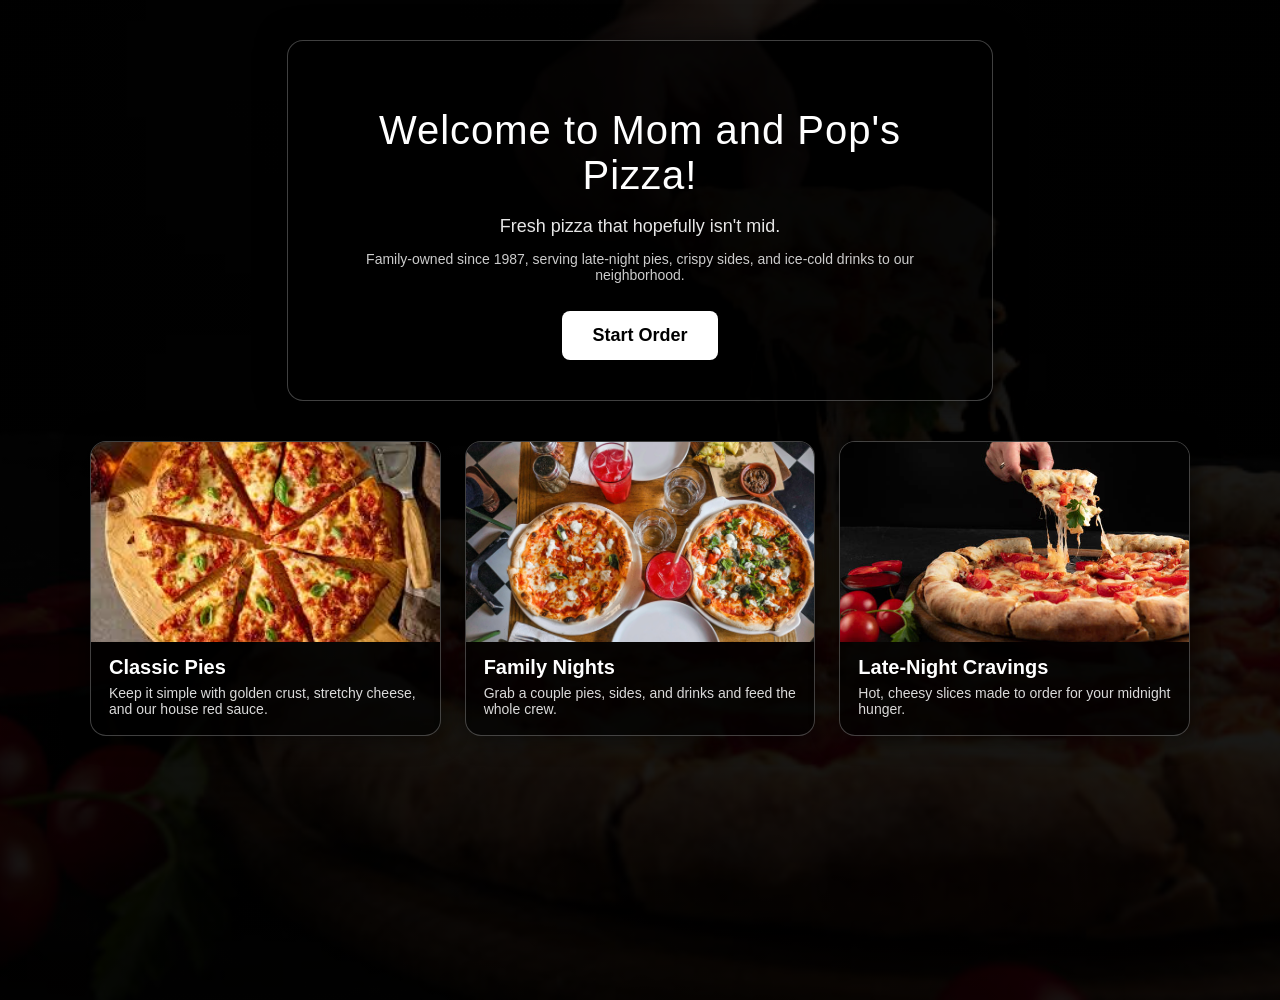
<file: school/index.html>
<!DOCTYPE html>
<html lang="en">
<head>
  <title>Mom and Pop's Pizza - Home</title>
  <link rel="stylesheet" href="style.css">
</head>

<body class="home-page">

  <div class="home-hero">
    <h1>Welcome to Mom and Pop's Pizza!</h1>

    <p class="home-tagline">
      Fresh pizza that hopefully isn't mid.
    </p>

    <p class="home-subtext">
      Family-owned since 1987, serving late-night pies, crispy sides, and ice-cold drinks to our neighborhood.
    </p>

    <!-- Goes to login, then menu -->
    <button onclick="location.href='login.html'">Start Order</button>
  </div>

  <section class="home-gallery">

    <article class="home-card">
      <img src="images/for home/download.jpg" alt="Whole cheese pizza on a board">
      <h2>Classic Pies</h2>
      <p>Keep it simple with golden crust, stretchy cheese, and our house red sauce.</p>
    </article>

    <article class="home-card">
      <img src="images/for home/ontable.jpg" alt="Pizzas on a table with sides">
      <h2>Family Nights</h2>
      <p>Grab a couple pies, sides, and drinks and feed the whole crew.</p>
    </article>

    <article class="home-card">
      <img src="images/for home/pizza.jpg" alt="Pizza slice with cheese pull">
      <h2>Late-Night Cravings</h2>
      <p>Hot, cheesy slices made to order for your midnight hunger.</p>
    </article>

  </section>

</body>
</html>
</file>
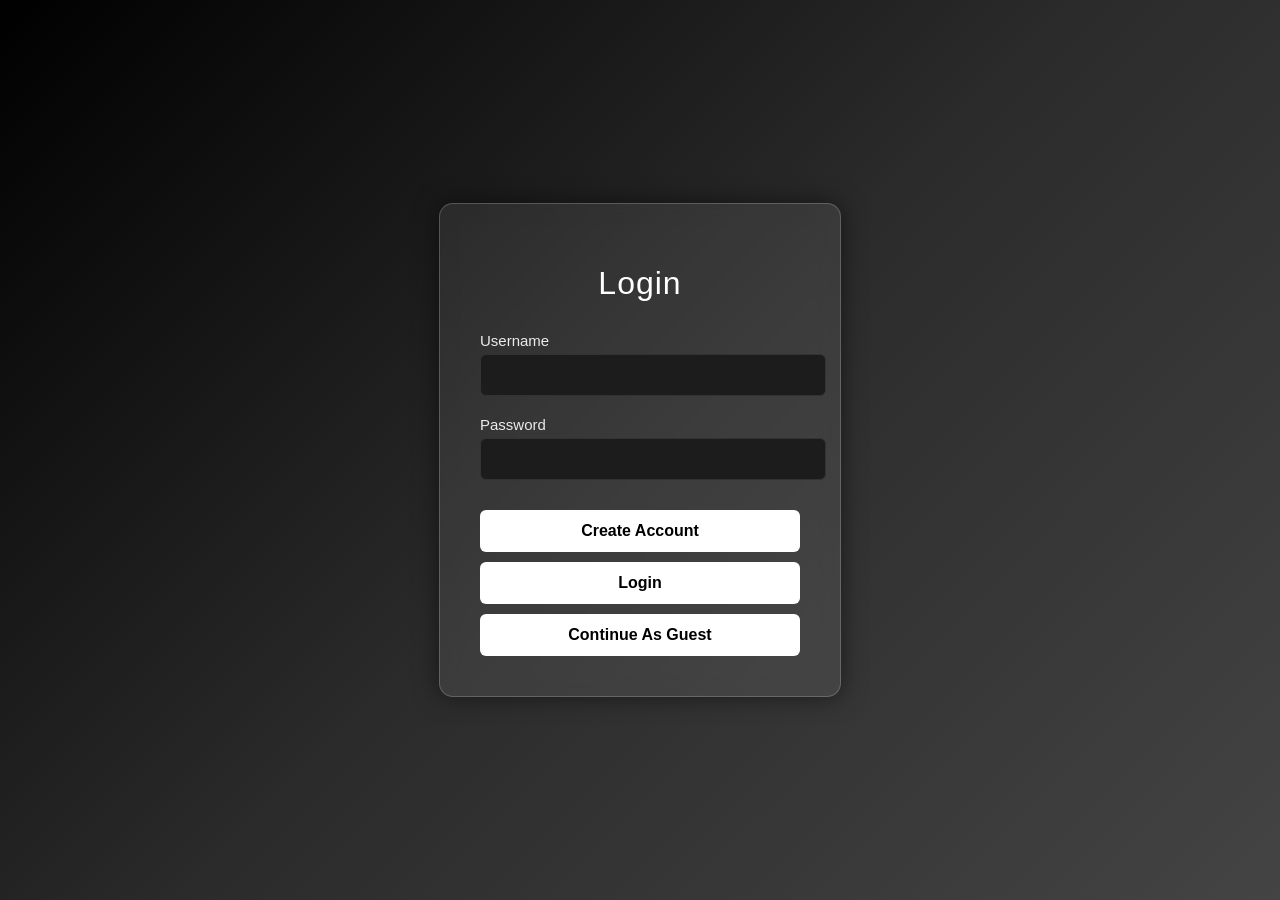
<file: school/login.html>
<!DOCTYPE html>
<html lang="en">
<head>
  <title>Mom and Pop's Pizza - Login</title>
  <link rel="stylesheet" href="style.css">
</head>

<body class="login-page">
  <div class="login-container">
    <h1>Login</h1>

    <!-- Username field -->
    <label for="username">Username</label>
    <input type="text" id="username">

    <!-- Password field -->
    <label for="password">Password</label>
    <input type="password" id="password">

    <!-- Buttons -->
    <button onclick="createAccount()">Create Account</button>
    <button onclick="login()">Login</button>
    <button onclick="guest()">Continue As Guest</button>

    <!-- Message area -->
    <div id="message"></div>
  </div>

  <script>
    // Save account in localStorage
// Save account in localStorage with password requirements
function createAccount() {
  const user = document.getElementById('username').value.trim();
  const pass = document.getElementById('password').value.trim();

  // Password rules
  const minLength = /.{8,}/;               // at least 8 characters
  const hasNumber = /[0-9]/;               // at least one number
  const hasSpecial = /[!@#$%^&*(),.?":{}|<>]/; // at least one special character

  if (user === "" || pass === "") {
    showMessage("Username and password cannot be empty!", "red");
    return;
  }

  if (!minLength.test(pass)) {
    showMessage("Password must be at least 8 characters long!", "red");
    return;
  }

  if (!hasNumber.test(pass)) {
    showMessage("Password must contain at least one number!", "red");
    return;
  }

  if (!hasSpecial.test(pass)) {
    showMessage("Password must contain at least one special character!", "red");
    return;
  }

  // If all rules passed — success
  localStorage.setItem("savedUsername", user);
  localStorage.setItem("savedPassword", pass);
  showMessage("Account created successfully!", "green");
}


    // Validate login
    function login() {
      const user = document.getElementById('username').value.trim();
      const pass = document.getElementById('password').value.trim();

      const savedUser = localStorage.getItem("savedUsername");
      const savedPass = localStorage.getItem("savedPassword");

      if (!savedUser || !savedPass) {
        showMessage("No account exists. Please create one first!", "red");
      } else if (user !== savedUser) {
        showMessage("Wrong username!", "red");
      } else if (pass !== savedPass) {
        showMessage("Wrong password!", "red");
      } else {
        showMessage("Login successful! Welcome " + savedUser, "green");
        window.location.href = "menu.html";
      }
    }

    // Guest login
    function guest() {
      showMessage("Continuing as Guest...", "blue");
      window.location.href = "menu.html";
    }

    // Show messages nice
    function showMessage(msg, color) {
      const messageDiv = document.getElementById('message');
      messageDiv.textContent = msg;
      messageDiv.style.color = color;
      messageDiv.style.marginTop = "10px";
      messageDiv.style.fontWeight = "bold";
      messageDiv.style.textAlign = "center";
    }
  </script>
</body>
</html>
</file>
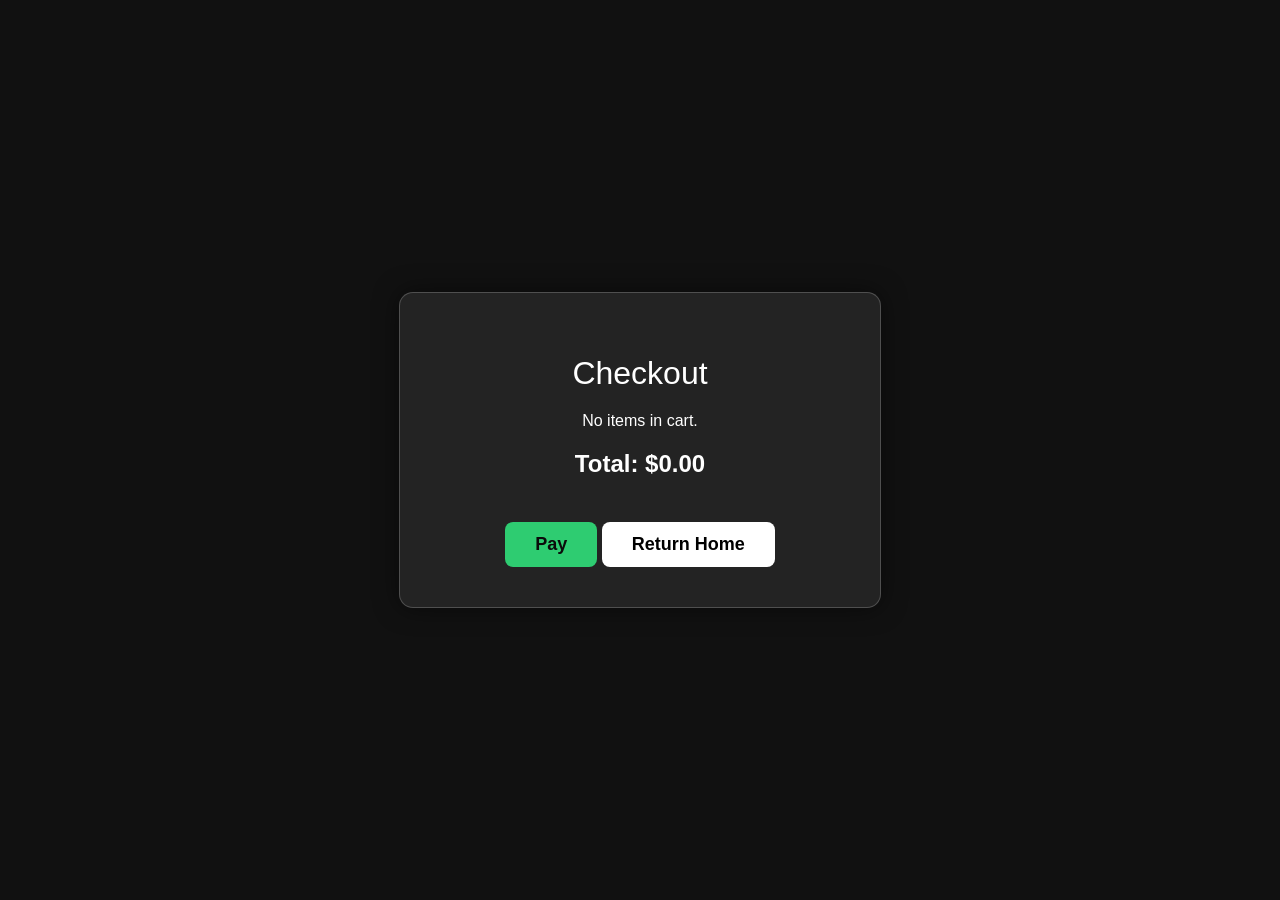
<file: school/receipt.html>
<!DOCTYPE html>
<html lang="en">
<head>
  <title>Mom and Pop's Pizza - Receipt</title>
  <link rel="stylesheet" href="style.css">
</head>

<body class="receipt-page">

  <div class="receipt-container">

    <!-- CHECKOUT SCREEN (shown first) -->
    <div id="checkout-screen">
      <h1>Checkout</h1>

      <!-- This will be filled from the cart in localStorage -->
      <div id="checkout-items">
        <!-- JS will inject:
             <div class="receipt-line">
               <span>Item xQty</span>
               <span>$Price</span>
             </div>
        -->
      </div>

      <!-- JS will update this with the real total -->
      <h2 id="checkout-total">Total: $0.00</h2>

      <!-- Pay button: reveals the card input area -->
      <button id="pay-button" onclick="showPaymentSection()">Pay</button>

      <!-- Hidden until user clicks Pay -->
      <div id="payment-section" style="display:none; margin-top:24px; text-align:left;">

        <h3>Payment Details</h3>

        <div id="payment-errors" style="color:red; margin-bottom:10px;"></div>

        <label for="card-name">Name on Card</label>
        <input type="text" id="card-name">

        <label for="card-number">Card Number</label>
        <input type="text" id="card-number" maxlength="19">

        <div style="display:flex; gap:10px;">
          <div style="flex:1;">
            <label for="card-exp">Expiry (MM/YY)</label>
            <input type="text" id="card-exp" placeholder="MM/YY">
          </div>
          <div style="flex:1;">
            <label for="card-cvv">CVV</label>
            <input type="password" id="card-cvv" maxlength="4">
          </div>
        </div>

        <button id="confirm-payment"
                style="margin-top:18px; width:100%;"
                onclick="validatePayment(event)">
          Confirm Payment
        </button>
      </div>

      <button onclick="location.href='index.html'" style="margin-top:24px;">
        Return Home
      </button>
    </div>

    <!-- FINAL RECEIPT (shown after successful payment) -->
    <div id="final-receipt" style="display:none; text-align:left;">
      <h2 style="text-align:center; margin-bottom:8px;">Mom and Pop's Pizzeria</h2>

      <p style="text-align:center; margin:0;">
        680 Arnston Rd ste. 2031, Marietta, GA 30060<br>
        (770) 555-1212<br>
        <span id="final-date-time"></span>
      </p>

      <hr style="margin:12px 0;">

      <p><strong>Items:</strong></p>

      <!-- JS will inject the final item list here -->
      <div id="final-items"></div>

      <br>

      <div class="receipt-line">
        <span>Tax (7%):</span>
        <span id="final-tax">$0.00</span>
      </div>

      <div class="receipt-line">
        <span>Delivery:</span>
        <span id="final-delivery">$0.00 (FREE)</span>
      </div>

      <hr style="margin:12px 0;">

      <div class="receipt-line" style="font-weight:bold;">
        <span>TOTAL</span>
        <span id="final-total">$0.00</span>
      </div>

      <br>

      <p>
        Payment: Visa •••• <span id="final-card-last4">0000</span><br>
        Customer: <span id="final-customer">Customer Name</span><br><br>
        Signature: __________________________
      </p>

      <button onclick="location.href='index.html'" style="margin-top:16px; width:100%;">
        Return Home
      </button>
    </div>

  </div>

  <!-- This JS reads localStorage, fills checkout + final receipt, and validates payment -->
  <script src="updatedreceipt.js"></script>

</body>
</html>
</file>
<file: school/style.css>
body {
  margin: 0;
  font-family: "Segoe UI", Arial, sans-serif;
}

/* LOGIN PAGE -------------------------------------- */

.login-page {
  background: linear-gradient(135deg, #000000, #2b2b2b, #444444);
  min-height: 100vh;
  display: flex;
  justify-content: center;
  align-items: center;
  color: white;
}

.login-container {
  background: rgba(255, 255, 255, 0.08);
  backdrop-filter: blur(10px);
  padding: 40px;
  width: 320px;
  border-radius: 14px;
  box-shadow: 0 0 25px rgba(0, 0, 0, 0.5);
  text-align: center;
  border: 1px solid rgba(255, 255, 255, 0.2);
}

.login-container h1 {
  margin-bottom: 30px;
  font-weight: 300;
  font-size: 32px;
  letter-spacing: 1px;
}

.login-container label {
  font-size: 15px;
  display: block;
  text-align: left;
  margin-bottom: 5px;
  opacity: 0.9;
}

.login-container input {
  width: 100%;
  padding: 12px;
  border-radius: 6px;
  border: none;
  margin-bottom: 20px;
  background: #1c1c1c;
  color: white;
  font-size: 14px;
  outline: none;
  border: 1px solid #333;
}

.login-container input:focus {
  border: 1px solid #888;
}

.login-container button {
  width: 100%;
  padding: 12px;
  border-radius: 6px;
  border: none;
  margin-top: 10px;
  font-size: 16px;
  cursor: pointer;
  background: #ffffff;
  color: #000;
  transition: 0.3s;
  font-weight: bold;
}

.login-container button:hover {
  background: #cfcfcf;
}

/* HOME PAGE -------------------------------------- */

.home-page {
  margin: 0;
  min-height: 100vh;
  background:
    linear-gradient(to bottom right, rgba(0, 0, 0, 0.9), rgba(0, 0, 0, 0.9)),
    url("images/for home/pizza.jpg") center/cover no-repeat;
  color: white;
  padding: 40px 16px 60px;
  display: flex;
  flex-direction: column;
  align-items: center;
}

.home-hero {
  max-width: 640px;
  text-align: center;
  background: rgba(0, 0, 0, 0.7);
  padding: 40px 32px;
  border-radius: 16px;
  border: 1px solid rgba(255, 255, 255, 0.25);
  box-shadow: 0 0 30px rgba(0, 0, 0, 0.7);
  margin-bottom: 40px;
}

.home-hero h1 {
  font-size: 40px;
  font-weight: 300;
  margin-bottom: 16px;
  letter-spacing: 1px;
}

.home-tagline {
  font-size: 18px;
  opacity: 0.9;
  margin-bottom: 10px;
}

.home-subtext {
  font-size: 14px;
  opacity: 0.8;
  margin-bottom: 28px;
}

.home-hero button {
  padding: 14px 30px;
  font-size: 18px;
  border-radius: 8px;
  background-color: white;
  color: black;
  border: none;
  cursor: pointer;
  font-weight: bold;
  transition: 0.3s;
}

.home-hero button:hover {
  background-color: #d3d3d3;
}

.home-gallery {
  max-width: 1100px;
  width: 100%;
  display: grid;
  grid-template-columns: repeat(auto-fit, minmax(260px, 1fr));
  gap: 24px;
}

.home-card {
  background: rgba(0, 0, 0, 0.7);
  border-radius: 16px;
  overflow: hidden;
  border: 1px solid rgba(255, 255, 255, 0.25);
  box-shadow: 0 0 26px rgba(0, 0, 0, 0.6);
}

.home-card img {
  width: 100%;
  height: 200px;
  object-fit: cover;
  display: block;
}

.home-card h2 {
  font-size: 20px;
  margin: 14px 18px 6px;
}

.home-card p {
  font-size: 14px;
  opacity: 0.85;
  margin: 0 18px 18px;
}

/* MENU PAGE -------------------------------------- */

.menu-page {
  background: #111;
  color: white;
  min-height: 100vh;
  padding: 24px;
}

.menu-header {
  max-width: 1100px;
  margin: 0 auto 24px;
  display: flex;
  justify-content: space-between;
  align-items: center;
}

.menu-header h1 {
  font-size: 32px;
  font-weight: 300;
}

.cart-display {
  display: inline-flex;
  align-items: center;
  gap: 8px;
  padding: 8px 14px;
  border-radius: 999px;
  background: rgba(255, 255, 255, 0.08);
  font-weight: 600;
  cursor: pointer;
}

.menu-main {
  max-width: 1100px;
  margin: 0 auto 40px;
}

/* category cards */

.category-grid {
  display: grid;
  grid-template-columns: repeat(auto-fit, minmax(240px, 1fr));
  gap: 24px;
  margin: 40px 0;
}

.category-card {
  display: block;
  text-align: center;
  background: rgba(255, 255, 255, 0.08);
  padding: 20px;
  border-radius: 14px;
  overflow: hidden;
  text-decoration: none;
  color: white;
  transition: 0.3s;
  border: 1px solid rgba(255, 255, 255, 0.15);
}

.category-card:hover {
  background: rgba(255, 255, 255, 0.15);
  transform: translateY(-4px);
  box-shadow: 0 8px 20px rgba(0, 0, 0, 0.4);
}

.category-image {
  width: 100%;
  height: 140px;
  background-size: cover;
  background-position: center;
  border-radius: 10px;
  margin-bottom: 14px;
}

.category-pizza {
  background-image: url("images/for home/pizza.jpg");
}

.category-drinks {
  background-image: url("images/drinks.jpg");
}

.category-sides {
  background-image: url("images/sides.jpg");
}

/* sections and item cards */

.menu-section {
  margin-bottom: 40px;
  display: none;
}

.menu-section:target {
  display: block;
}

.menu-section h2 {
  font-size: 24px;
  font-weight: 300;
  margin-bottom: 16px;
}

.item-grid {
  display: grid;
  grid-template-columns: repeat(auto-fit, minmax(260px, 1fr));
  gap: 16px;
}

.item-card {
  background: rgba(255, 255, 255, 0.06);
  padding: 16px;
  border-radius: 12px;
  box-shadow: 0 0 18px rgba(0, 0, 0, 0.4);
}

.item-card h3 {
  margin: 0 0 8px;
}

.item-card p {
  margin: 4px 0;
}

.price {
  font-weight: 600;
  margin-top: 8px;
}

/* quantity controls */

.qty-controls {
  margin-top: 12px;
  display: inline-flex;
  align-items: center;
  gap: 10px;
}

.qty-controls button {
  width: 32px;
  height: 32px;
  border-radius: 50%;
  padding: 0;
  font-size: 20px;
  line-height: 0;
  background: white;
  color: black;
  border: none;
  cursor: pointer;
  transition: 0.2s;
}

.qty-controls button:hover {
  background: #d3d3d3;
}

.qty-value {
  min-width: 20px;
  text-align: center;
  font-weight: 600;
}

/* done button */

.done-container {
  text-align: center;
  margin: 40px 0;
}

.done-button {
  padding: 14px 40px;
  font-size: 20px;
  border-radius: 8px;
  background-color: white;
  color: black;
  border: none;
  cursor: pointer;
  font-weight: bold;
  transition: 0.3s;
}

.done-button:hover {
  background-color: #d3d3d3;
}

/* RECEIPT PAGE -------------------------------------- */

.receipt-page {
  background: #111;
  color: white;
  min-height: 100vh;
  display: flex;
  justify-content: center;
  align-items: center;
}

.receipt-container {
  background: rgba(255, 255, 255, 0.08);
  padding: 40px;
  border-radius: 14px;
  width: 400px;
  text-align: center;
  border: 1px solid rgba(255,255,255,0.2);
  box-shadow: 0 0 25px rgba(0,0,0,0.5);
}

.receipt-container h1 {
  font-weight: 300;
  margin-bottom: 20px;
}

.receipt-container button {
  padding: 12px 30px;
  margin-top: 24px;
  font-size: 18px;
  border-radius: 8px;
  background-color: white;
  color: black;
  border: none;
  cursor: pointer;
  transition: 0.3s;
  font-weight: bold;
}

.receipt-container button:hover {
  background-color: #d3d3d3;
}

.receipt-nav {
  display: flex;
  gap: 12px;
  justify-content: center;
  flex-wrap: wrap;
}

.receipt-nav button {
  padding: 10px 18px;
  margin-top: 12px;
  font-size: 16px;
}

#pay-button {
  background-color: #2ecc71;
  color: #0b0b0b;
}

#pay-button:hover {
  background-color: #27ae60;
}

/* CART PREVIEW (new) -------------------------------------- */

.cart-preview {
  position: fixed;
  top: 27px;
  right: 35px;
  width: 280px;
  background: rgb(38, 38, 38);
  padding: 15px;
  border-radius: 8px;
  border: 2px solid rgba(255, 255, 255, 0.15);
  box-shadow:
    0 15px 40px rgba(0, 0, 0, 0.35),
    0 5px 15px rgba(0, 0, 0, 0.25);
  z-index: 1000;
}

.cart-preview.hidden {
  display: none;
}

.cart-preview h3 {
  margin-top: 0;
  font-size: 20px;
}

#cart-items {
  list-style: none;
  padding: 0;
  margin: 10px 0;
}

#cart-items li {
  display: flex;
  justify-content: space-between;
  margin-bottom: 6px;
  font-size: 15px;
}

.checkout-btn {
  width: 100%;
  padding: 10px;
  margin-top: 10px;
  background: rgb(255, 255, 255);
  color: rgb(0, 0, 0);
  border: none;
  border-radius: 5px;
  cursor: pointer;
}
</file>
